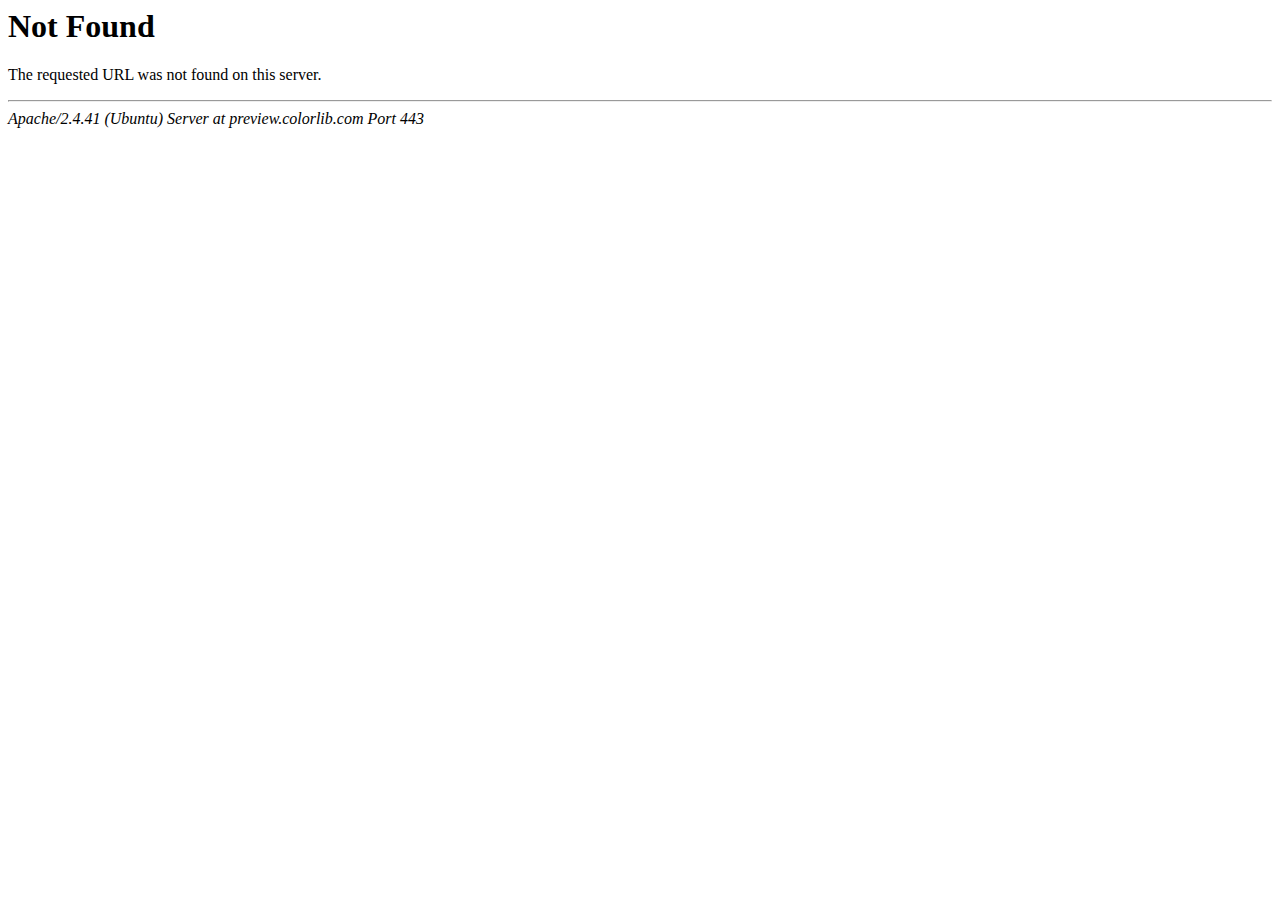
<file: blog.html>
<!DOCTYPE HTML PUBLIC "-//IETF//DTD HTML 2.0//EN">
<html><head>
<title>404 Not Found</title>
</head><body>
<h1>Not Found</h1>
<p>The requested URL was not found on this server.</p>
<hr>
<address>Apache/2.4.41 (Ubuntu) Server at preview.colorlib.com Port 443</address>
<script defer src="https://static.cloudflareinsights.com/beacon.min.js/vcd15cbe7772f49c399c6a5babf22c1241717689176015" integrity="sha512-ZpsOmlRQV6y907TI0dKBHq9Md29nnaEIPlkf84rnaERnq6zvWvPUqr2ft8M1aS28oN72PdrCzSjY4U6VaAw1EQ==" data-cf-beacon='{"rayId":"8b8047aa680ca97b","version":"2024.8.0","serverTiming":{"name":{"cfL4":true}},"token":"cd0b4b3a733644fc843ef0b185f98241","b":1}' crossorigin="anonymous"></script>
</body></html>
</file>
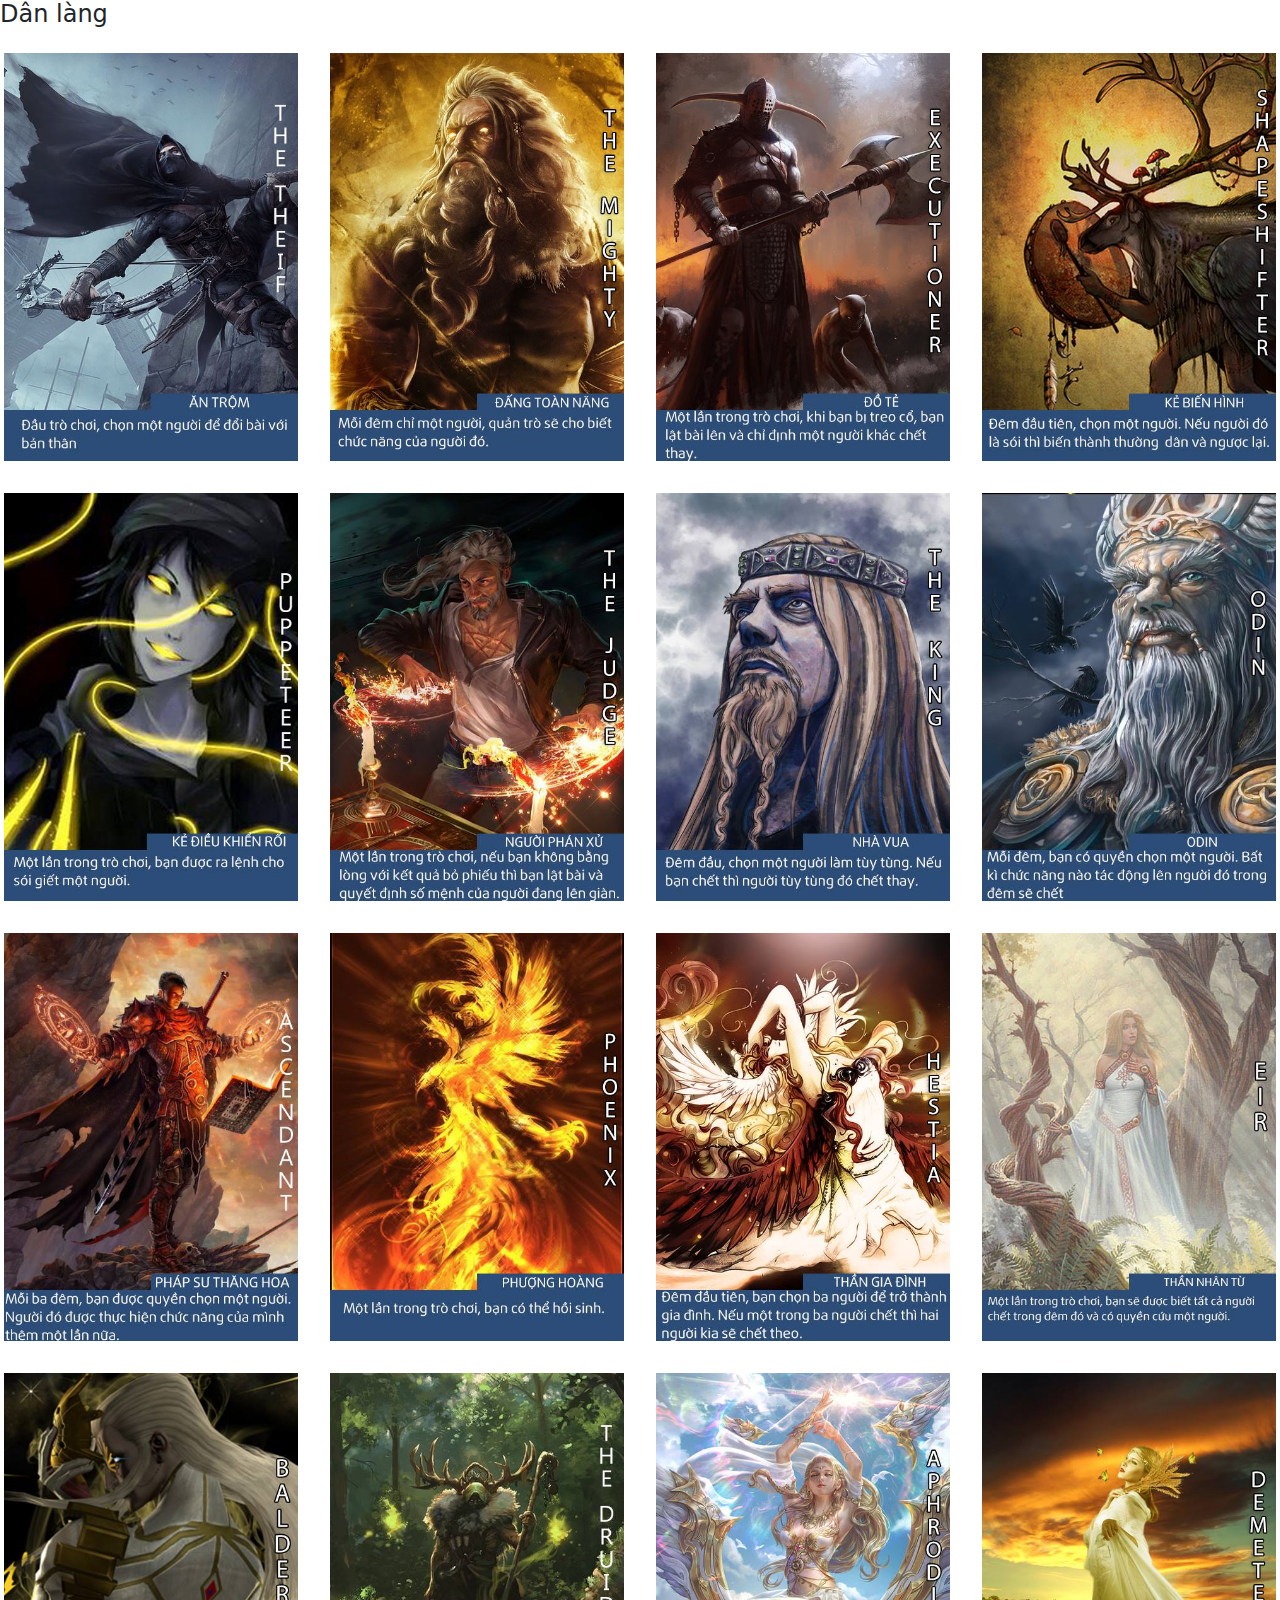
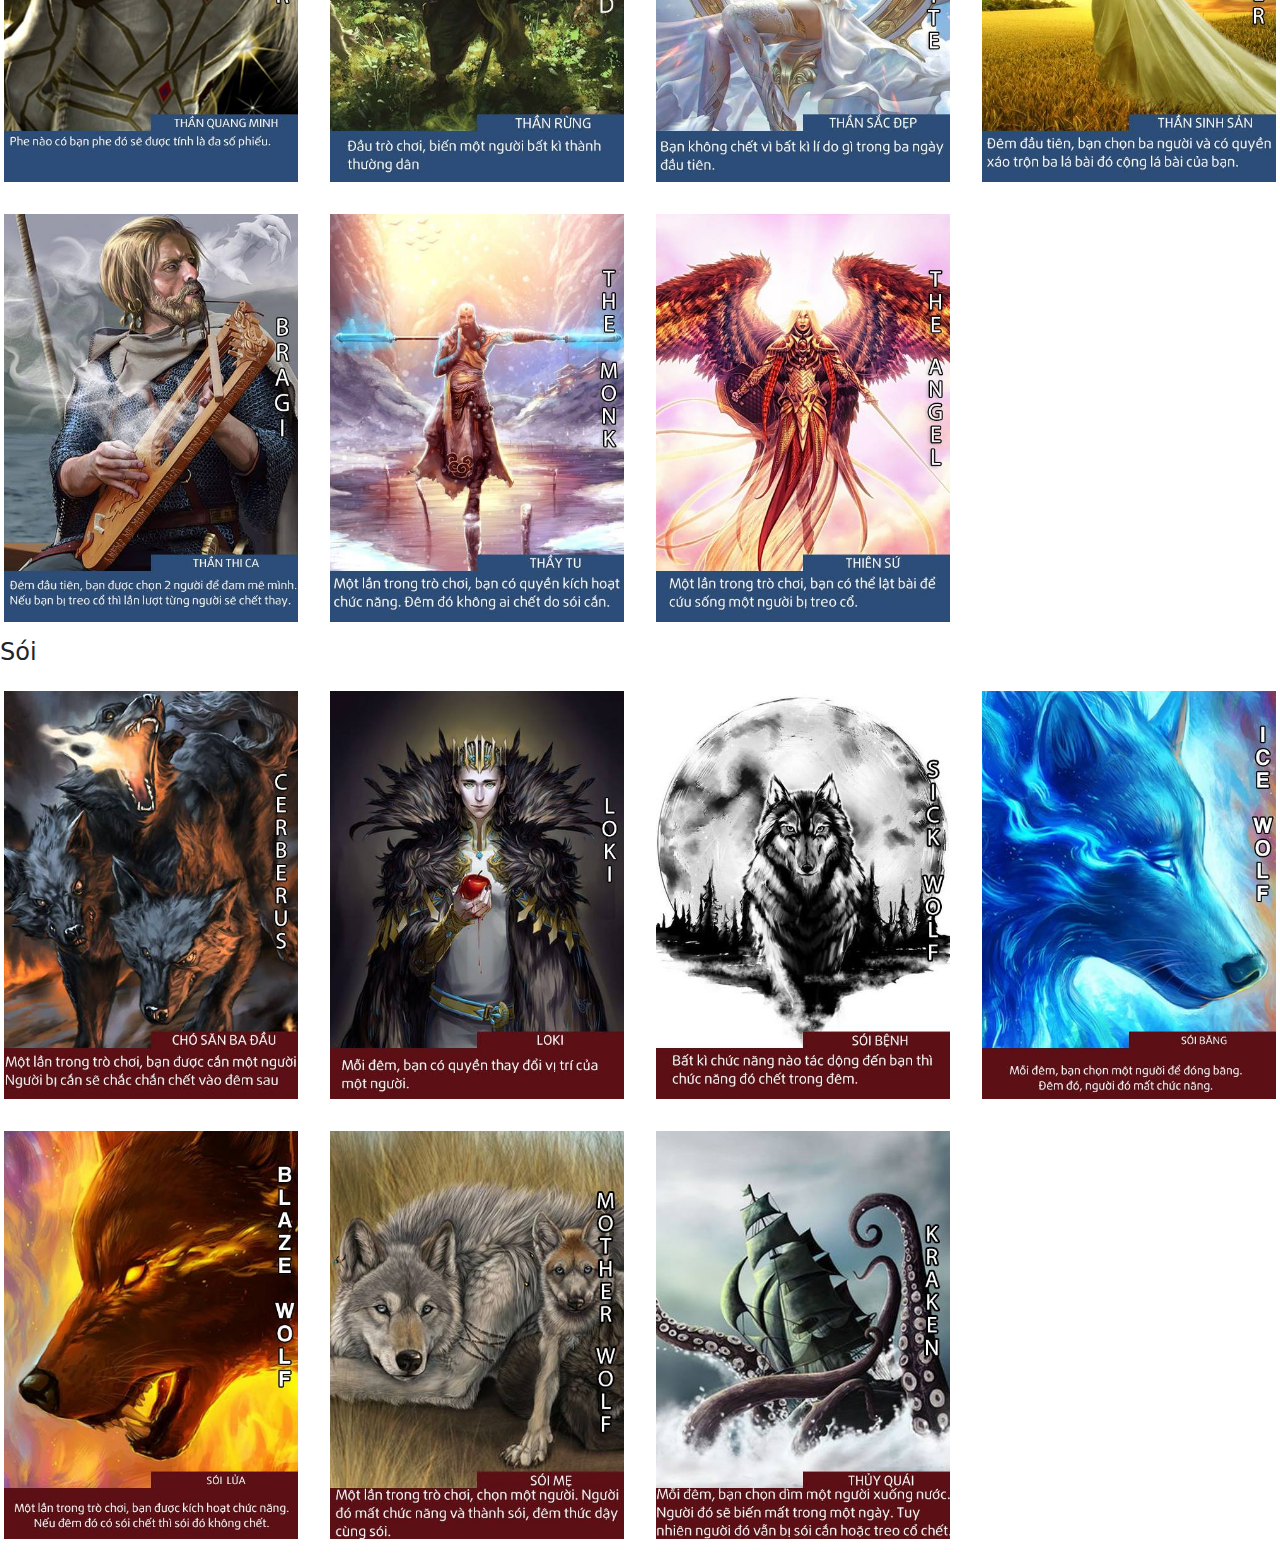
<file: masoi.html>
<!DOCTYPE html>
<html lang="en">
<head>
  <meta charset="UTF-8">
  <meta name="viewport" content="width=device-width, initial-scale=1.0">
  <title>Ma sói update</title>
  <link rel="stylesheet" href="css/bootstrap.min.css">
</head>
<body>
  <div class="container">
    <div class="">
      <h4>Dân làng</h4>
      <div class="row">
        <div class="col-md-3 p-3">
          <img src="masoi/danlang/antrom.jpg" width="100%"  alt="">
        </div>
        <div class="col-md-3 p-3">
          <img src="masoi/danlang/dangtoannang.jpg" width="100%"  alt="">
        </div>
        <div class="col-md-3 p-3">
          <img src="masoi/danlang/dote.jpg" width="100%"  alt="">
        </div>
        <div class="col-md-3 p-3">
          <img src="masoi/danlang/kebienhhinh.jpg" width="100%"  alt="">
        </div>
        <div class="col-md-3 p-3">
          <img src="masoi/danlang/kedieukhienroi.jpg" width="100%"  alt="">
        </div>
        <div class="col-md-3 p-3">
          <img src="masoi/danlang/nguoiphanxu.jpg" width="100%"  alt="">
        </div>
        <div class="col-md-3 p-3">
          <img src="masoi/danlang/nhavua.jpg" width="100%"  alt="">
        </div>
        <div class="col-md-3 p-3">
          <img src="masoi/danlang/Odin.jpg" width="100%"  alt="">
        </div>
        <div class="col-md-3 p-3">
          <img src="masoi/danlang/phapsuthanghoa.jpg" width="100%"  alt="">
        </div>
        <div class="col-md-3 p-3">
          <img src="masoi/danlang/phuonghoang.jpg" width="100%"  alt="">
        </div>
        <div class="col-md-3 p-3">
          <img src="masoi/danlang/thangiadinh.jpg" width="100%"  alt="">
        </div>
        <div class="col-md-3 p-3">
          <img src="masoi/danlang/thannhantu.jpg" width="100%"  alt="">
        </div>
        <div class="col-md-3 p-3">
          <img src="masoi/danlang/thanquangminh.jpg" width="100%"  alt="">
        </div>
        <div class="col-md-3 p-3">
          <img src="masoi/danlang/thanrung.jpg" width="100%"  alt="">
        </div>
        <div class="col-md-3 p-3">
          <img src="masoi/danlang/thansacdep.jpg" width="100%"  alt="">
        </div>
        <div class="col-md-3 p-3">
          <img src="masoi/danlang/thansinhsan.jpg" width="100%"  alt="">
        </div>
        <div class="col-md-3 p-3">
          <img src="masoi/danlang/thanthica.jpg" width="100%"  alt="">
        </div>
        <div class="col-md-3 p-3">
          <img src="masoi/danlang/thaytu.jpg" width="100%"  alt="">
        </div>
        <div class="col-md-3 p-3">
          <img src="masoi/danlang/thiensu.jpg" width="100%"  alt="">
        </div>
      </div>
    </div>
    <div class="">
      <h4>Sói</h4>
      <div class="row">
        <div class="col-md-3 p-3">
          <img src="masoi/masoi/chosanbadau.jpg" width="100%"  alt="">
        </div>
        <div class="col-md-3 p-3">
          <img src="masoi/masoi/Loki.jpg" width="100%"  alt="">
        </div>
        <div class="col-md-3 p-3">
          <img src="masoi/masoi/soibenh.jpg" width="100%"  alt="">
        </div>
        <div class="col-md-3 p-3">
          <img src="masoi/masoi/soibang.jpg" width="100%"  alt="">
        </div>
        <div class="col-md-3 p-3">
          <img src="masoi/masoi/soilua.jpg" width="100%"  alt="">
        </div>
        <div class="col-md-3 p-3">
          <img src="masoi/masoi/soime.jpg" width="100%"  alt="">
        </div>
        <div class="col-md-3 p-3">
          <img src="masoi/masoi/thuyquai.jpg" width="100%"  alt="">
        </div>
      </div>
    </div>
  </div>
</body>
</html>
</file>
